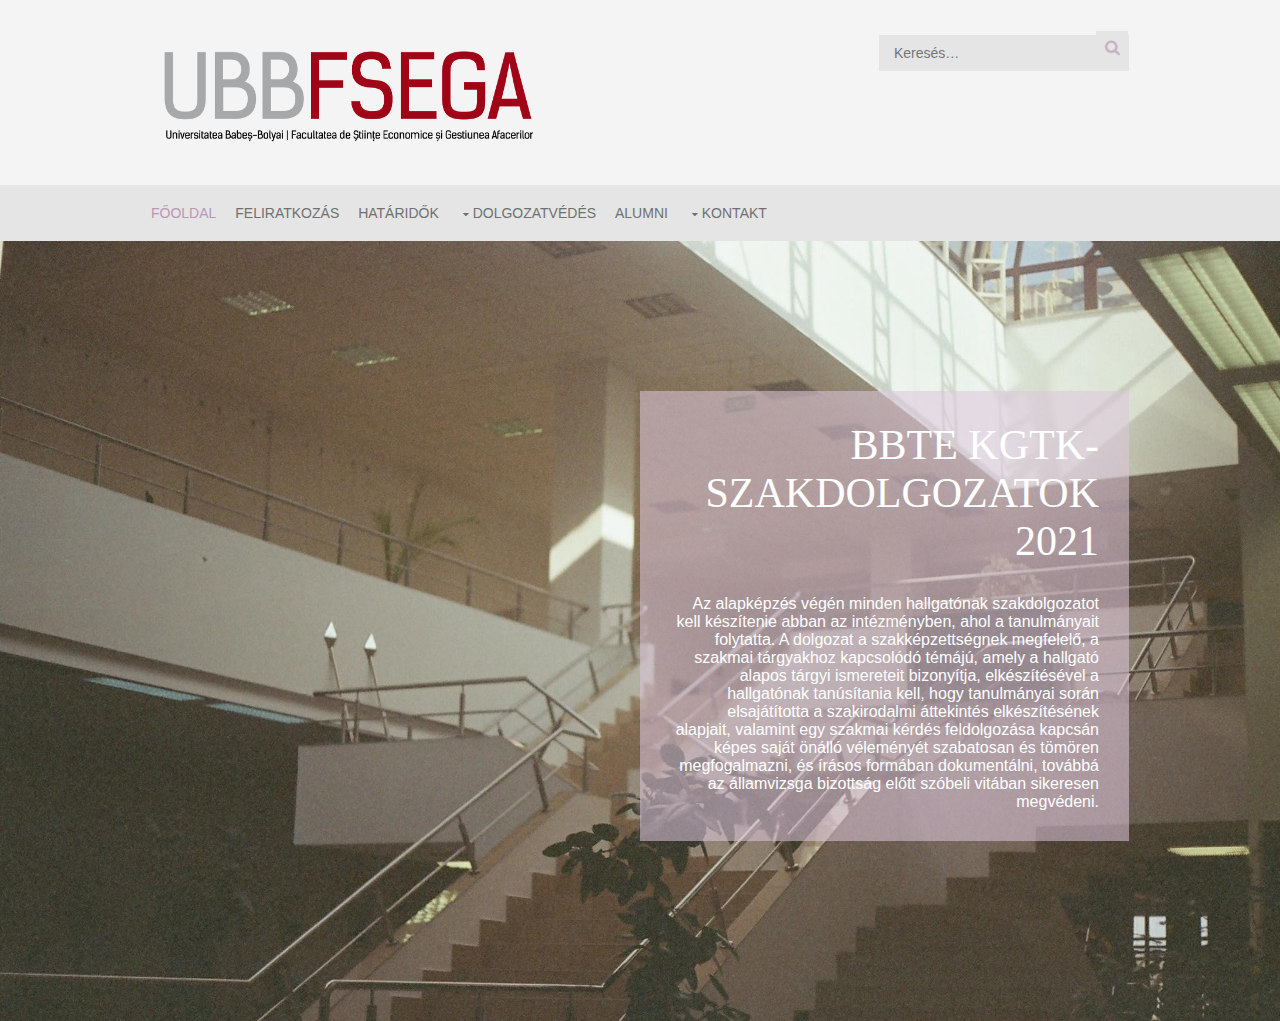
<file: index.html>
<!DOCTYPE html>
<html>
<head>
<title>Közgazdaság- és Gazdálkodástudományi Magyar Intézet</title>
<meta charset="utf-8">
<meta name="viewport" content="width=device-width, initial-scale=1.0, maximum-scale=1.0, user-scalable=no">
<link href="layout/styles/layout.css" rel="stylesheet" type="text/css" media="all">
        <link rel="shortcut icon" href="images/favicon.png" />

</head>
<body id="top">
<!-- ################################################################################################ -->
<!-- ################################################################################################ -->
<!-- ################################################################################################ -->
<div class="wrapper row1">
  <header id="header" class="hoc clear"> 
    <!-- ################################################################################################ -->
    <div id="logo" class="fl_left">
      <a href="index.html"><img src="images/fsega_logo.png"></a>
    </div>
    <div id="search" class="fl_right">
      <form class="clear" method="post" action="#">
        <fieldset>
          <legend>Search:</legend>
          <input type="search" value="" placeholder="Keresés&hellip;">
          <button class="fa fa-search" type="submit" title="Search"><em>Search</em></button>
        </fieldset>
      </form>
    </div>
    <!-- ################################################################################################ -->
  </header>
</div>
<!-- ################################################################################################ -->
<!-- ################################################################################################ -->
<!-- ################################################################################################ -->
<div class="wrapper row2">
  <nav id="mainav" class="hoc clear"> 
    <!-- ################################################################################################ -->
    <ul class="clear">
      <li class="active"><a href="index.html">Főoldal</a></li>
      <li><a href="pages/inscriere.html">Feliratkozás</a></li>
      <li><a href="pages/deadlines.html">Határidők</a></li>
      <li><a class="drop" href="#">Dolgozatvédés</a>
        <ul>
          <li><a href="https://econ.ubbcluj.ro/documente2018/sustinere-lucrari-licenta-februarie/Informatica%20economica%20(Maghiara).pdf">Gazdasági informatika</a></li>
          <li><a href="https://econ.ubbcluj.ro/documente2018/sustinere-lucrari-licenta-februarie/Marketing%20(Maghiara).pdf">Marketing</a></li>
          <li><a href="https://econ.ubbcluj.ro/documente2018/sustinere-lucrari-licenta-februarie/Management%20(Maghiara).pdf">Menedzsment</a></li>
          <li><a href="https://econ.ubbcluj.ro/documente2018/sustinere-lucrari-licenta-februarie/Finante%20si%20banci%20(Maghiara).pdf">Pénzügy és bank</a></li>
        </ul>
      </li>
      <li><a href="pages/alumni.html">Alumni</a></li>
      <li><a class="drop" href="#">Kontakt</a>
        <ul>
          <li><a href="pages/gyakorikerdesek.html">Gyakori kérdések</a></li>
          <li><a href="pages/elerhetosegek.html">Elérhetőségek</a></li>
        </ul>
      </li>
    </ul>
    <!-- ################################################################################################ -->
  </nav>
</div>
<!-- ################################################################################################ -->
<!-- ################################################################################################ -->
<!-- ################################################################################################ -->
<div class="wrapper bgded" style="background-image:url('images/fsega_interior.jpg');">
  <div id="pageintro" class="hoc clear"> 
    <!-- ################################################################################################ -->
    <article>
      <div class="overlay inspace-30 btmspace-30">
        <h2 class="heading"> BBTE KGTK-Szakdolgozatok 2021
</h2>
        <p>Az alapképzés végén minden hallgatónak szakdolgozatot kell készítenie abban az intézményben, ahol a
tanulmányait folytatta.
A dolgozat a szakképzettségnek megfelelő, a szakmai tárgyakhoz kapcsolódó témájú,
amely a hallgató alapos tárgyi ismereteit bizonyítja, elkészítésével a hallgatónak tanúsítania kell,
hogy tanulmányai során elsajátította a szakirodalmi áttekintés elkészítésének alapjait, valamint
egy szakmai kérdés feldolgozása kapcsán képes saját önálló véleményét szabatosan és tömören
megfogalmazni, és írásos formában dokumentálni, továbbá az államvizsga bizottság előtt szóbeli
vitában sikeresen megvédeni.</p>
      </div>
    </article>
    <!-- ################################################################################################ -->
  </div>
</div>

<script src="layout/scripts/jquery.min.js"></script>
<script src="layout/scripts/jquery.mobilemenu.js"></script>
<script src="layout/scripts/jquery.placeholder.min.js"></script>
</body>
</html>
</file>
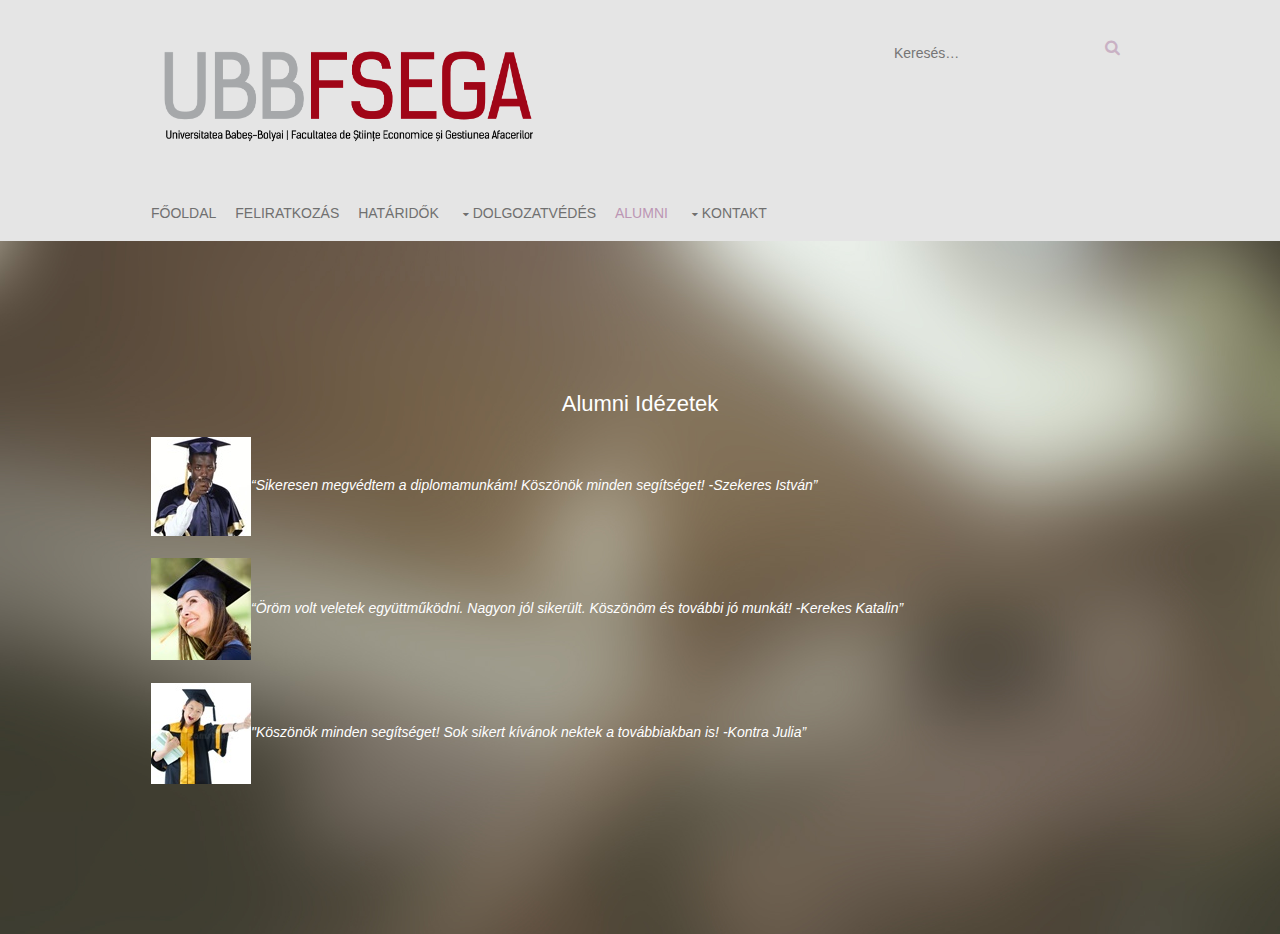
<file: pages/alumni.html>
<!DOCTYPE html>
<html>
<head>
<title>Közgazdaság- és Gazdálkodástudományi Magyar Intézet</title>

<meta charset="utf-8">
<meta name="viewport" content="width=device-width, initial-scale=1.0, maximum-scale=1.0, user-scalable=no">
<link href="../layout/styles/layout.css" rel="stylesheet" type="text/css" media="all">
<link rel="shortcut icon" href="../images/favicon.png" />

</head>
<body id="top">
<!-- ################################################################################################ -->
<!-- ################################################################################################ -->
<!-- ################################################################################################ -->
<div class="wrapper row2">
  <header id="header" class="hoc clear"> 
    <!-- ################################################################################################ -->
    <div id="logo" class="fl_left">
      <a href="../index.html"><img src="../images/fsega_logo.png"></a>
    </div>
    <div id="search" class="fl_right">
      <form class="clear" method="post" action="#">
        <fieldset>
          <legend>Search:</legend>
          <input type="search" value="" placeholder="Keresés&hellip;">
          <button class="fa fa-search" type="submit" title="Search"><em>Search</em></button>
        </fieldset>
      </form>
    </div>
    <!-- ################################################################################################ -->
  </header>
</div>
<!-- ################################################################################################ -->
<!-- ################################################################################################ -->
<!-- ################################################################################################ -->
<div class="wrapper row2">
  <nav id="mainav" class="hoc clear"> 
    <!-- ################################################################################################ -->
    <ul class="clear">
      <li><a href="../index.html">Főoldal</a></li>
      <li><a href="../pages/inscriere.html">Feliratkozás</a></li>
      <li><a href="../pages/deadlines.html">Határidők</a></li>
      <li><a class="drop" href="#">Dolgozatvédés</a>
        <ul>
          <li><a href="#">Gazdasági informatika</a></li>
          <li><a href="#">Marketing</a></li>
          <li><a href="#">Menedzsment</a></li>
          <li><a href="#">Pénzügy és bank</a></li>
        </ul>
      </li>
      <li class="active"><a href="../pages/alumni.html">Alumni</a></li>
      <li><a class="drop" href="#">Kontakt</a>
        <ul>
          <li><a href="#">Gyakori kérdések</a></li>
          <li><a href="#">Elérhetőségek</a></li>
        </ul>
      </li>
    </ul>
    <!-- ################################################################################################ -->
  </nav>
</div>
<!-- ################################################################################################ -->
<!-- ################################################################################################ -->
<!-- ################################################################################################ -->
<div class="wrapper bgded" style="background-image:url('../images/fsega_interior_blur.jpg');">
  <div id="pageintro" class="hoc clear"> 
    <!-- ################################################################################################ -->
    
       <h3>Alumni idézetek
</h3>
        <p><img src="../images/11.jpg" alt="Mountain View" width="400" height="77"><i>“Sikeresen megvédtem a diplomamunkám! Köszönök minden segítséget! -Szekeres István”<i></p>
          <br>
        <p><img src="../images/22.jpg" alt="Mountain View" width="400" height="377"><i>“Öröm volt veletek együttműködni. Nagyon jól sikerült. Köszönöm és további jó munkát! -Kerekes Katalin”</i></p>
        <br>
        <p><img src="../images/33.jpg" alt="Mountain View" width="400" height="377"><i>"Köszönök minden segítséget! Sok sikert kívánok nektek a továbbiakban is! -Kontra Julia”<i></p>
      </div>
    
    <!-- ################################################################################################ -->
  </div>
</div>

<!-- JAVASCRIPTS -->
<script src="../layout/scripts/jquery.min.js"></script>
<script src="../layout/scripts/jquery.mobilemenu.js"></script>
<!-- IE9 Placeholder Support -->
<script src="../layout/scripts/jquery.placeholder.min.js"></script>
<!-- / IE9 Placeholder Support -->
</body>
</html>
</file>
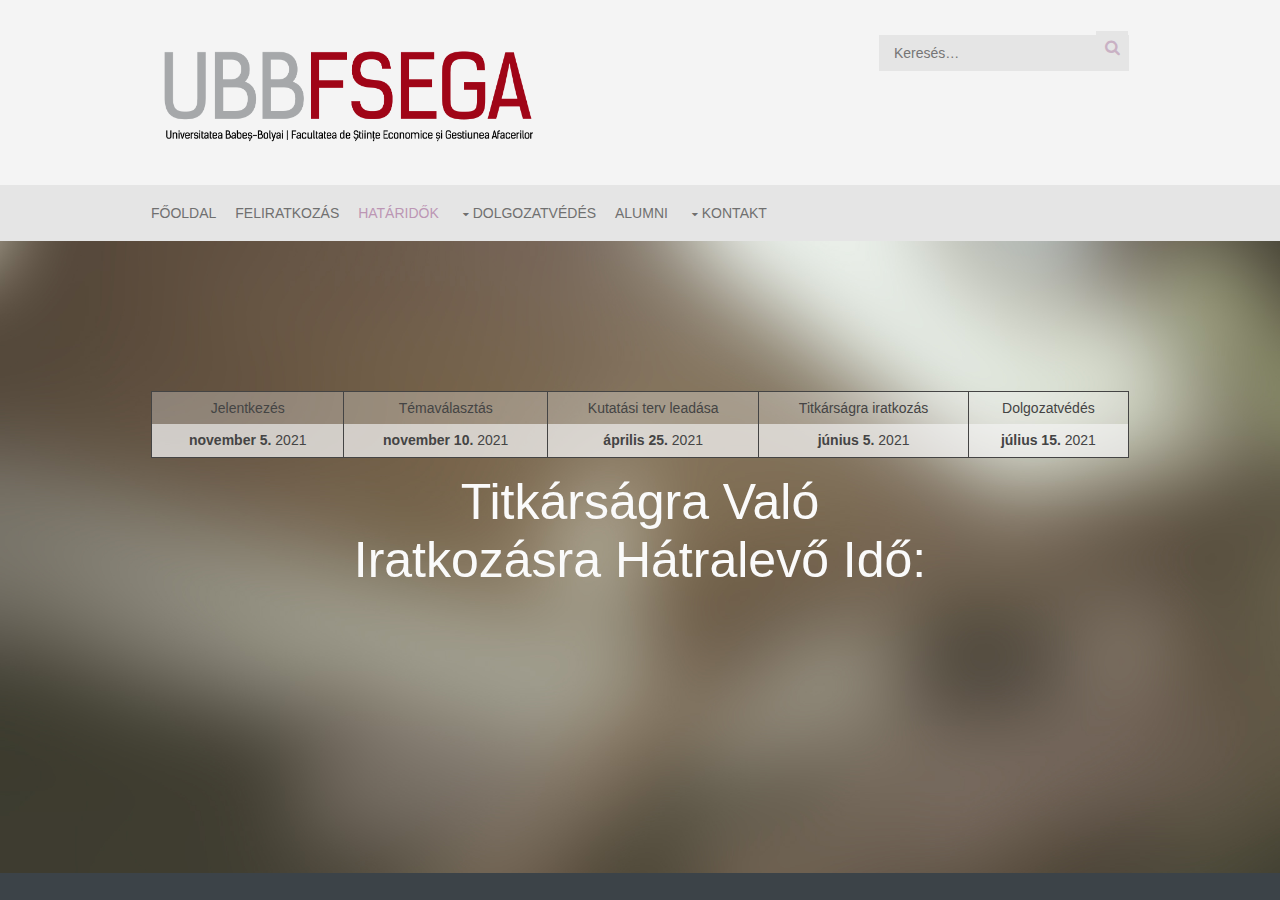
<file: pages/deadlines.html>
<!DOCTYPE html>
<html>
<head>
<title>Közgazdaság- és Gazdálkodástudományi Magyar Intézet</title>

<meta charset="utf-8">
<meta name="viewport" content="width=device-width, initial-scale=1.0, maximum-scale=1.0, user-scalable=no">
<link href="../layout/styles/layout.css" rel="stylesheet" type="text/css" media="all">
<link rel="shortcut icon" href="../images/favicon.png" />
</head>
<body id="top">
<!-- ################################################################################################ -->
<!-- ################################################################################################ -->
<!-- ################################################################################################ -->
<div class="wrapper row1">
  <header id="header" class="hoc clear"> 
    <!-- ################################################################################################ -->
    <div id="logo" class="fl_left">
      <a href="../index.html"><img src="../images/fsega_logo.png"></a>
    </div>
    <div id="search" class="fl_right">
      <form class="clear" method="post" action="#">
        <fieldset>
          <legend>Search:</legend>
          <input type="search" value="" placeholder="Keresés&hellip;">
          <button class="fa fa-search" type="submit" title="Search"><em>Search</em></button>
        </fieldset>
      </form>
    </div>
    <!-- ################################################################################################ -->
  </header>
</div>
<!-- ################################################################################################ -->
<!-- ################################################################################################ -->
<!-- ################################################################################################ -->
<div class="wrapper row2">
  <nav id="mainav" class="hoc clear"> 
    <!-- ################################################################################################ -->
    <ul class="clear">
      <li><a href="../index.html">Főoldal</a></li>
      <li><a href="../pages/inscriere.html">Feliratkozás</a></li>
      <li class="active"><a href="../pages/deadlines.html">Határidők</a></li>
      <li><a class="drop" href="#">Dolgozatvédés</a>
        <ul>
          <li><a href="#">Gazdasági informatika</a></li>
          <li><a href="#">Marketing</a></li>
          <li><a href="#">Menedzsment</a></li>
          <li><a href="#">Pénzügy és bank</a></li>
        </ul>
      </li>
      <li><a href="../pages/alumni.html">Alumni</a></li>
      <li><a class="drop" href="#">Kontakt</a>
        <ul>
          <li><a href="#">Gyakori kérdések</a></li>
          <li><a href="#">Elérhetőségek</a></li>
        </ul>
      </li>
    </ul>
    <!-- ################################################################################################ -->
  </nav>
</div>
<!-- ################################################################################################ -->
<!-- ################################################################################################ -->
<!-- ################################################################################################ -->
<div class="wrapper bgded" style="background-image:url('../images/fsega_interior_blur.jpg');">
  <div id="pageintro" class="hoc clear"> 
    <!-- ################################################################################################ -->
    <div class="contactdiv">  

      <table id="tabel">
            <tr>
                <td> Jelentkezés </td>
                <td> Témaválasztás </td>
                <td> Kutatási terv  leadása </td>
                <td> Titkárságra iratkozás</td>
                <td> Dolgozatvédés</td>
            </tr>
            <tr>
                <td> <b>november 5.</b> 2021 </td>
                <td> <b>november 10.</b> 2021 </td>
                <td> <b>április 25.</b> 2021</td>
                <td> <b>június 5.</b> 2021</td>
                <td> <b> július 15.</b> 2021</td>
            </tr>
        </table>
      <h1 id="title">Titkárságra való iratkozásra hátralevő idő:<h1>
      <h1 id="countdown"></h1>
</div>
  </div>
</div>


<script src="../layout/scripts/jquery.min.js"></script>
<script src="../layout/scripts/jquery.mobilemenu.js"></script>
<script src="../layout/scripts/countdown.js"></script>
<script src="../layout/scripts/jquery.placeholder.min.js"></script>
</body>
</html>
</file>
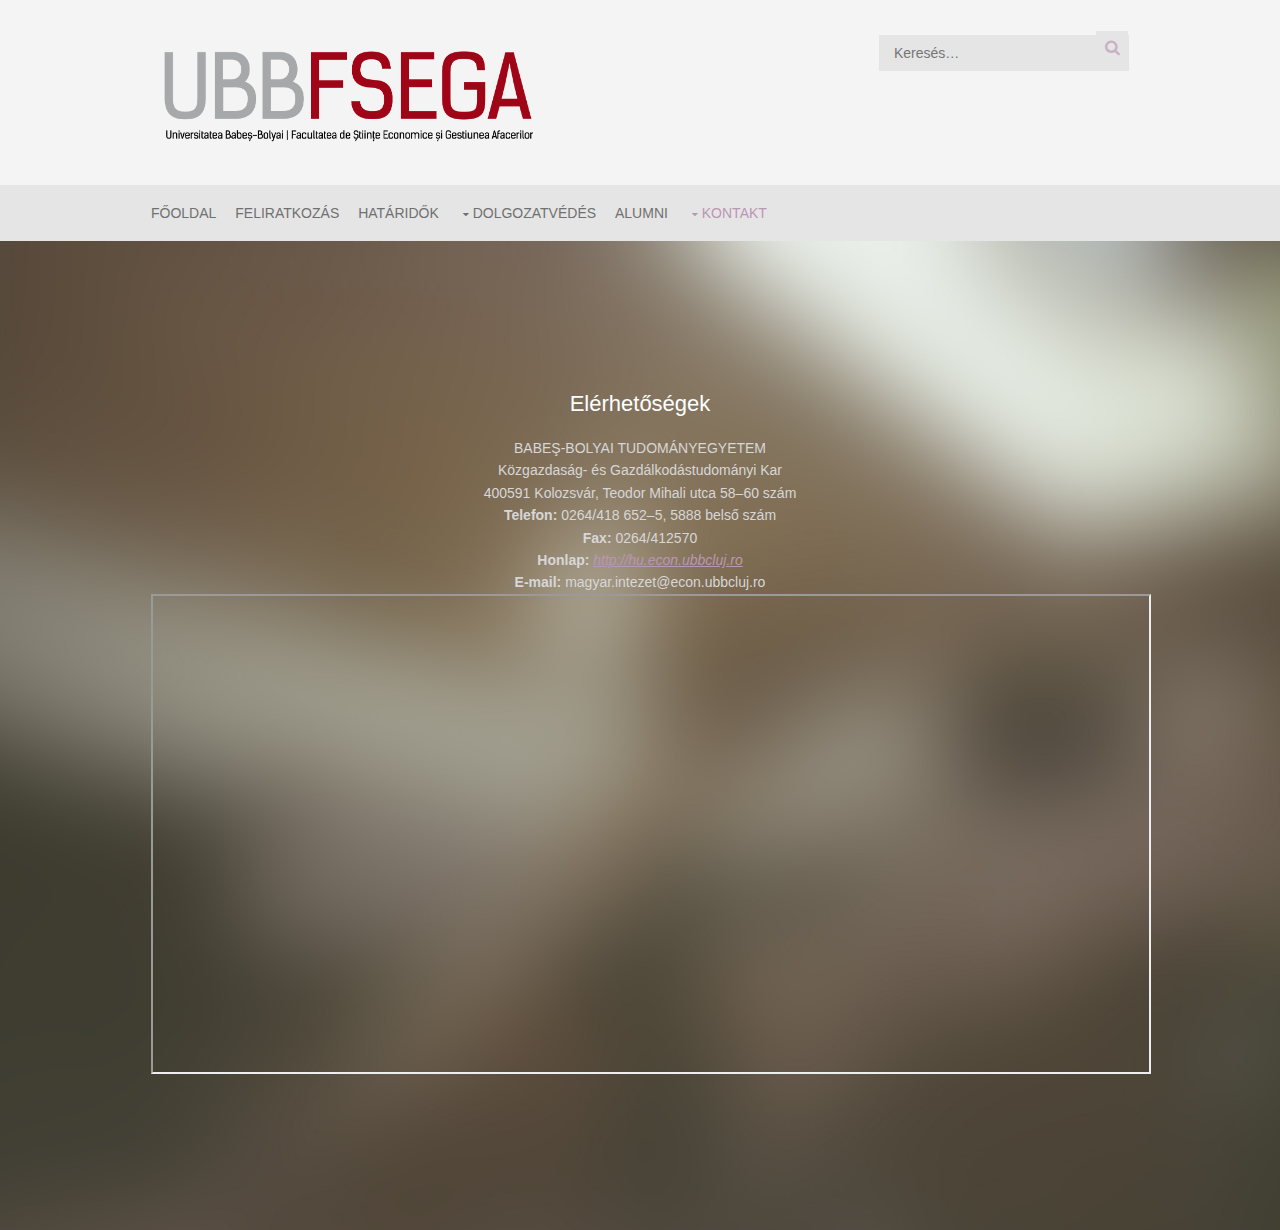
<file: pages/elerhetosegek.html>
<!DOCTYPE html>
<html>
<head>
<title>Közgazdaság- és Gazdálkodástudományi Magyar Intézet</title>

<meta charset="utf-8">
<meta name="viewport" content="width=device-width, initial-scale=1.0, maximum-scale=1.0, user-scalable=no">
<link href="../layout/styles/layout.css" rel="stylesheet" type="text/css" media="all">
<link rel="shortcut icon" href="../images/favicon.png" />

</head>
<body id="top">
<!-- ################################################################################################ -->
<!-- ################################################################################################ -->
<!-- ################################################################################################ -->
<div class="wrapper row1">
  <header id="header" class="hoc clear"> 
    <!-- ################################################################################################ -->
    <div id="logo" class="fl_left">
      <a href="../index.html"><img src="../images/fsega_logo.png"></a>
    </div>
    <div id="search" class="fl_right">
      <form class="clear" method="post" action="#">
        <fieldset>
          <legend>Search:</legend>
          <input type="search" value="" placeholder="Keresés&hellip;">
          <button class="fa fa-search" type="submit" title="Search"><em>Search</em></button>
        </fieldset>
      </form>
    </div>
    <!-- ################################################################################################ -->
  </header>
</div>
<!-- ################################################################################################ -->
<!-- ################################################################################################ -->
<!-- ################################################################################################ -->
<div class="wrapper row2">
  <nav id="mainav" class="hoc clear"> 
    <!-- ################################################################################################ -->
    <ul class="clear">
      <li><a href="../index.html">Főoldal</a></li>
      <li><a href="../pages/inscriere.html">Feliratkozás</a></li>
      <li><a href="../pages/deadlines.html">Határidők</a></li>
      <li><a class="drop" href="#">Dolgozatvédés</a>
        <ul>
          <li><a href="#">Gazdasági informatika</a></li>
          <li><a href="#">Marketing</a></li>
          <li><a href="#">Menedzsment</a></li>
          <li><a href="#">Pénzügy és bank</a></li>
        </ul>
      </li>
      <li><a href="../pages/alumni.html">Alumni</a></li>
      <li class="active"><a class="drop" href="#">Kontakt</a>
        <ul>
          <li><a href="#">Gyakori kérdések</a></li>
          <li><a href="#">Elérhetőségek</a></li>
        </ul>
      </li>
    </ul>
    <!-- ################################################################################################ -->
  </nav>
</div>
<!-- ################################################################################################ -->
<!-- ################################################################################################ -->
<!-- ################################################################################################ -->
<div class="wrapper bgded" style="background-image:url('../images/fsega_interior_blur.jpg');">
  <div id="pageintro" class="hoc clear"> 
    <!-- ################################################################################################ -->
    
       <h3>Elérhetőségek
</h3>
        <p><center>BABEŞ-BOLYAI TUDOMÁNYEGYETEM
<br>
Közgazdaság- és Gazdálkodástudományi Kar
<br>
400591 Kolozsvár, Teodor Mihali utca 58–60 szám
<br>
<b>Telefon:</b> 0264/418 652–5, 5888 belső szám
<br>
<b>Fax:</b> 0264/412570
<br>
<b>Honlap:</b> <a href="http://hu.econ.ubbcluj.ro/"><i><u>http://hu.econ.ubbcluj.ro</i></u></a>
<br>
<b>E-mail:</b> magyar.intezet@econ.ubbcluj.ro
<br></center>
<iframe src="https://www.google.com/maps/d/embed?mid=122_Ji4bflnM_cXqiXRqsmGtOD5k" width="1000" height="480"></iframe>
</p>
      </div>
    
    <!-- ################################################################################################ -->
  </div>
</div>

<!-- JAVASCRIPTS -->
<script src="../layout/scripts/jquery.min.js"></script>
<script src="../layout/scripts/jquery.mobilemenu.js"></script>
<!-- IE9 Placeholder Support -->
<script src="../layout/scripts/jquery.placeholder.min.js"></script>
<!-- / IE9 Placeholder Support -->
</body>
</html>
</file>
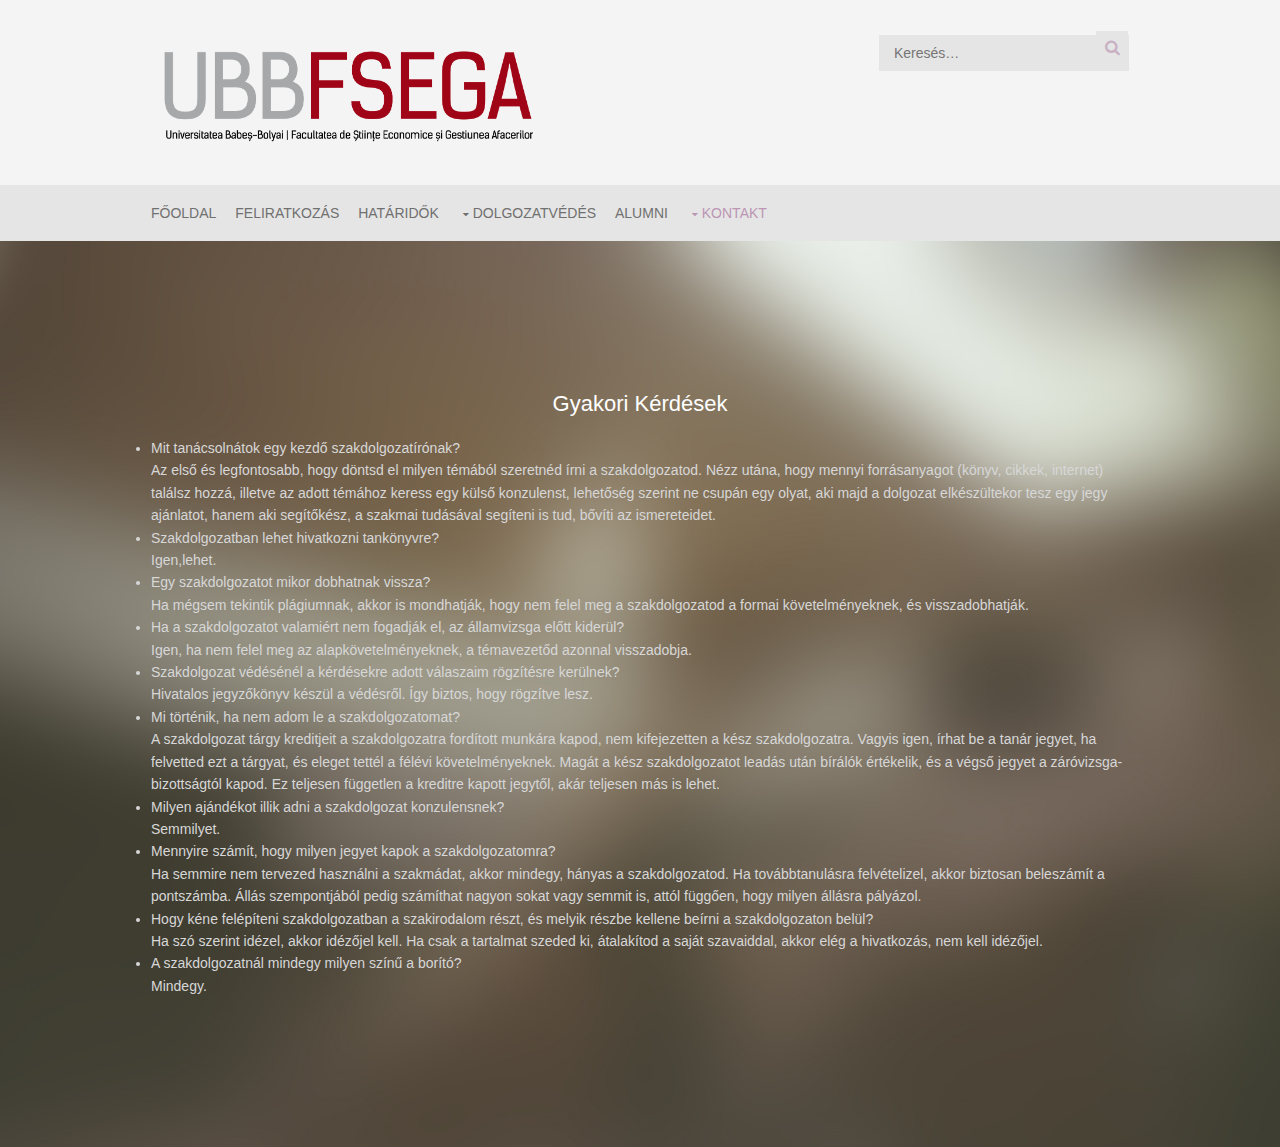
<file: pages/gyakorikerdesek.html>
<!DOCTYPE html>
<html>
<head>
<title>Közgazdaság- és Gazdálkodástudományi Magyar Intézet</title>

<meta charset="utf-8">
<meta name="viewport" content="width=device-width, initial-scale=1.0, maximum-scale=1.0, user-scalable=no">
<link href="../layout/styles/layout.css" rel="stylesheet" type="text/css" media="all">
<link rel="shortcut icon" href="../images/favicon.png" />

</head>
<body id="top">
<!-- ################################################################################################ -->
<!-- ################################################################################################ -->
<!-- ################################################################################################ -->
<div class="wrapper row1">
  <header id="header" class="hoc clear"> 
    <!-- ################################################################################################ -->
    <div id="logo" class="fl_left">
      <a href="../index.html"><img src="../images/fsega_logo.png"></a>
    </div>
    <div id="search" class="fl_right">
      <form class="clear" method="post" action="#">
        <fieldset>
          <legend>Search:</legend>
          <input type="search" value="" placeholder="Keresés&hellip;">
          <button class="fa fa-search" type="submit" title="Search"><em>Search</em></button>
        </fieldset>
      </form>
    </div>
    <!-- ################################################################################################ -->
  </header>
</div>
<!-- ################################################################################################ -->
<!-- ################################################################################################ -->
<!-- ################################################################################################ -->
<div class="wrapper row2">
  <nav id="mainav" class="hoc clear"> 
    <!-- ################################################################################################ -->
    <ul class="clear">
      <li><a href="../index.html">Főoldal</a></li>
      <li><a href="../pages/inscriere.html">Feliratkozás</a></li>
      <li><a href="../pages/deadlines.html">Határidők</a></li>
      <li><a class="drop" href="#">Dolgozatvédés</a>
        <ul>
          <li><a href="#">Gazdasági informatika</a></li>
          <li><a href="#">Marketing</a></li>
          <li><a href="#">Menedzsment</a></li>
          <li><a href="#">Pénzügy és bank</a></li>
        </ul>
      </li>
      <li><a href="../pages/alumni.html">Alumni</a></li>
      <li class="active"><a class="drop" href="#">Kontakt</a>
        <ul>
          <li><a href="#">Gyakori kérdések</a></li>
          <li><a href="#">Elérhetőségek</a></li>
        </ul>
      </li>
    </ul>
    <!-- ################################################################################################ -->
  </nav>
</div>
<!-- ################################################################################################ -->
<!-- ################################################################################################ -->
<!-- ################################################################################################ -->
<div class="wrapper bgded" style="background-image:url('../images/fsega_interior_blur.jpg');">
  <div id="pageintro" class="hoc clear"> 
    <!-- ################################################################################################ -->
    
       <h3>Gyakori kérdések
</h3>
        <p> <li>Mit tanácsolnátok egy kezdő szakdolgozatírónak?</li>
Az első és legfontosabb, hogy döntsd el milyen témából szeretnéd írni a szakdolgozatod. Nézz utána, hogy mennyi forrásanyagot (könyv, cikkek, internet) találsz hozzá, illetve az adott témához keress egy külső konzulenst, lehetőség szerint ne csupán egy olyat, aki majd a dolgozat elkészültekor tesz egy jegy ajánlatot, hanem aki segítőkész, a szakmai tudásával segíteni is tud, bővíti az ismereteidet.

          <li>Szakdolgozatban lehet hivatkozni tankönyvre?</li>
          Igen,lehet.
           <li>Egy szakdolgozatot mikor dobhatnak vissza?</li>
Ha mégsem tekintik plágiumnak, akkor is mondhatják, hogy nem felel meg a szakdolgozatod a formai követelményeknek, és visszadobhatják. 
<li>Ha a szakdolgozatot valamiért nem fogadják el, az államvizsga előtt kiderül?</li>
Igen, ha nem felel meg az alapkövetelményeknek, a témavezetőd azonnal visszadobja.
 <li>Szakdolgozat védésénél a kérdésekre adott válaszaim rögzítésre kerülnek?</li>
Hivatalos jegyzőkönyv készül a védésről. Így biztos, hogy rögzítve lesz. 
<li>Mi történik, ha nem adom le a szakdolgozatomat?</li>
A szakdolgozat tárgy kreditjeit a szakdolgozatra fordított munkára kapod, nem kifejezetten a kész szakdolgozatra. Vagyis igen, írhat be a tanár jegyet, ha felvetted ezt a tárgyat, és eleget tettél a félévi követelményeknek. Magát a kész szakdolgozatot leadás után bírálók értékelik, és a végső jegyet a záróvizsga-bizottságtól kapod. Ez teljesen független a kreditre kapott jegytől, akár teljesen más is lehet.
<li>Milyen ajándékot illik adni a szakdolgozat konzulensnek?</li>
Semmilyet.
<li>Mennyire számít, hogy milyen jegyet kapok a szakdolgozatomra?</li>
Ha semmire nem tervezed használni a szakmádat, akkor mindegy, hányas a szakdolgozatod. Ha továbbtanulásra felvételizel, akkor biztosan beleszámít a pontszámba. Állás szempontjából pedig számíthat nagyon sokat vagy semmit is, attól függően, hogy milyen állásra pályázol.
<li>Hogy kéne felépíteni szakdolgozatban a szakirodalom részt, és melyik részbe kellene beírni a szakdolgozaton belül?</li>
Ha szó szerint idézel, akkor idézőjel kell. Ha csak a tartalmat szeded ki, átalakítod a saját szavaiddal, akkor elég a hivatkozás, nem kell idézőjel.
<li>A szakdolgozatnál mindegy milyen színű a borító?</li>
Mindegy.



</p>
      </div>
    
    <!-- ################################################################################################ -->
  </div>
</div>

<!-- JAVASCRIPTS -->
<script src="../layout/scripts/jquery.min.js"></script>
<script src="../layout/scripts/jquery.mobilemenu.js"></script>
<!-- IE9 Placeholder Support -->
<script src="../layout/scripts/jquery.placeholder.min.js"></script>
<!-- / IE9 Placeholder Support -->
</body>
</html>
</file>
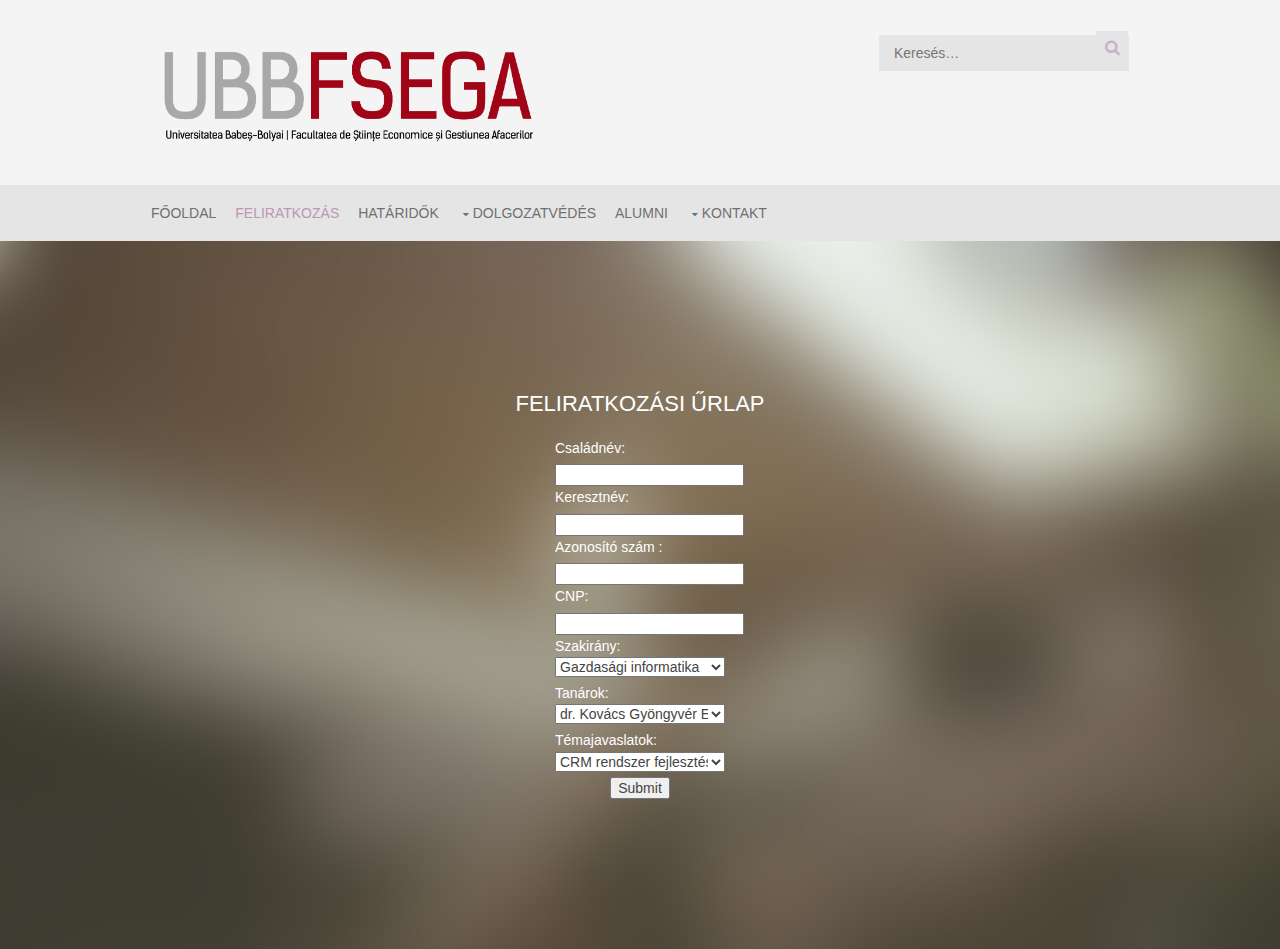
<file: pages/inscriere.html>
<!DOCTYPE html>
<html>
<head>
<title>Közgazdaság- és Gazdálkodástudományi Magyar Intézet</title>
<meta charset="utf-8">
<meta name="viewport" content="width=device-width, initial-scale=1.0, maximum-scale=1.0, user-scalable=no">
<link href="../layout/styles/layout.css" rel="stylesheet" type="text/css" media="all">
<link rel="shortcut icon" href="../images/favicon.png" />

<script>
function validateForm() {
    var x = document.forms["myForm"]["fname"].value;
    if (x == "") {
        alert("Name must be filled out");
        return false;
    }
}
</script>

</head>
<body id="top">
<!-- ################################################################################################ -->
<!-- ################################################################################################ -->
<!-- ################################################################################################ -->
<div class="wrapper row1">
  <header id="header" class="hoc clear"> 
    <!-- ################################################################################################ -->
    <div id="logo" class="fl_left">
      <a href="../index.html"><img src="../images/fsega_logo.png"></a>
    </div>
    <div id="search" class="fl_right">
      <form class="clear" method="post" action="#">
        <fieldset>
          <legend>Search:</legend>
          <input type="search" value="" placeholder="Keresés&hellip;">
          <button class="fa fa-search" type="submit" title="Search"><em>Search</em></button>
        </fieldset>
      </form>
    </div>
    <!-- ################################################################################################ -->
  </header>
</div>
<!-- ################################################################################################ -->
<!-- ################################################################################################ -->
<!-- ################################################################################################ -->
<div class="wrapper row2">
  <nav id="mainav" class="hoc clear"> 
    <!-- ################################################################################################ -->
    <ul class="clear">
      <li><a href="../index.html">Főoldal</a></li>
      <li class="active"><a href="../pages/inscriere.html">Feliratkozás</a></li>
      <li><a href="../pages/deadlines.html">Határidők</a></li>
      <li><a class="drop" href="#">Dolgozatvédés</a>
        <ul>
          <li><a href="#">Gazdasági informatika</a></li>
          <li><a href="#">Marketing</a></li>
          <li><a href="#">Menedzsment</a></li>
          <li><a href="#">Pénzügy és bank</a></li>
        </ul>
      </li>
      <li><a href="../pages/alumni.html">Alumni</a></li>
      <li><a class="drop" href="#">Kontakt</a>
        <ul>
          <li><a href="#">Gyakori kérdések</a></li>
          <li><a href="#">Elérhetőségek</a></li>
        </ul>
      </li>
    </ul>
    <!-- ################################################################################################ -->
  </nav>
</div>
<!-- ################################################################################################ -->
<!-- ################################################################################################ -->
<!-- ################################################################################################ -->
<div class="wrapper bgded" style="background-image:url('../images/fsega_interior_blur.jpg');">
  <div id="pageintro" class="hoc clear"> 
    <!-- ################################################################################################ -->
    <div class="contactdiv">  

      <h3>FELIRATKOZÁSI ŰRLAP
</h3>
      
      <form id="contact" name="contactForm" action="" method="post" >
        <p>Családnév:</p>
        <input type="text" id="csaladnev">
        <p>Keresztnév:</p>
        <input type="text" id="keresztnev">
        <p>Azonosító szám :</p> 
        <input type="number" id="azonositoszam">
        <p>CNP:</p> 
        <input type="number" id="cnp">
        <p>Szakirány:</p>
        <select>
          <option value="gi">Gazdasági informatika</option>
          <option value="mk">Marketing</option>
          <option value="mg">Menedzsment</option>
          <option value="pb">Pénzügy és bank</option>
        </select>
        <p>Tanárok:</p>
        <select>
          <option value="kgye">dr. Kovács Gyöngyvér Emese</option>
          <option value="amc">dr. Avornicului Mihai Constantin</option>
          <option value="fkpsz">dr. Fekete-Pali-Pista Szilveszter</option>
          <option value="hr">dr. Horváth Réka</option>
          <option value="mi">dr. Molnár Iudita</option>
          <option value="szs">dr. Săplăcan Zsuzsa</option>
          <option value="szl">dr. Szász Levente
</option>

        </select>
        <p>Témajavaslatok:</p>
        <select>
          <option value="crm">CRM rendszer fejlesztése</option>
          <option value="cms">Web alapú tartalomkezelő (CMS) rendszerek</option>
          <option value="ona">Online ajánlórendszerek</option>
          <option value="xbrl">XBRL Data Validation</option>
          <option value="tzds">Internetes lehetőségek a tőzsdei elemzésben</option>
          <option value="trnd">Trendek a romániai elektronikus kereskedelemben</option>
          <option value="onm">Online marketing egy szállodalánc esetében</option>
          <option value="kkv">A KKV-k online hitelezése</option>
          <option value="lzng">A lízingügyletek számviteli elszámolása</option>
          <option value="alg">Tanuló algoritmusok és a játékok</option>
          <option value="eua">Az EU regionális/kohéziós politikája</option>
          <option value="eub">Az EU helye a világgazdaságban</option>
          <option value="hai">A hálózatos iparágak szabályozása</option>
          <option value="onms">Online marketing stratégia</option>
          <option value="inn">Innováció az eladásban</option>
          <option value="other">A hallgató által javasolt téma</option>
        </select>

        <input id="submitbutton" type="button" onclick="return validateForm()" value="Submit">
      </form>
      <h3 id="welcome">Minden rendben, Csaladnev Keresztnev</h3>
</div>
  </div>
</div>

<!-- JAVASCRIPTS -->
<script src="../layout/scripts/jquery.min.js"></script>
<script src="../layout/scripts/jquery.mobilemenu.js"></script>
<script src="../layout/scripts/validateform.js"></script>
<!-- IE9 Placeholder Support -->
<script src="../layout/scripts/jquery.placeholder.min.js"></script>
<!-- / IE9 Placeholder Support -->
</body>
</html>
</file>
<file: layout/styles/layout.css>
@charset "utf-8";
/*
Template Name: Pleeness
Author: <a href="http://www.os-templates.com/">OS Templates</a>
Author URI: http://www.os-templates.com/
Licence: Free to use under our free template licence terms
Licence URI: http://www.os-templates.com/template-terms
File: Layout CSS
*/

@import url("fontawesome-4.5.0.min.css");
@import url("framework.css");

/* Rows
--------------------------------------------------------------------------------------------------------------- */
.row0, .row0 a{}
.row1, .row1 a{}
.row2, .row2 a{}
.row3, .row3 a{}
.row4, .row4 a{}
.row5, .row5 a{}
.row6, .row6 a{}


/* Header
--------------------------------------------------------------------------------------------------------------- */
#header{padding:30px 0;}

#header #logo{margin-top:3px; font-variant:small-caps;margin:0; padding:0; width:40%;}

#header form{display:block; position:relative; width:100%;}
#header input, #header button{display:block; height:36px; border:none;}
#header input{width:100%; min-width:250px; padding:5px 40px 5px 15px;}
#header button{position:absolute; top:1px; right:1px; width:32px; height:34px; font-size:16px; cursor:pointer;}
#header button em{display:none;}


/* Page Intro
--------------------------------------------------------------------------------------------------------------- */
#pageintro{padding:150px 0;}

#pageintro article{display:block; float:right; max-width:50%; text-align:right;}
#pageintro article div *{margin:0; line-height:normal;}
#pageintro article .heading{margin-bottom:30px; font-size:42px; text-transform:uppercase;}
#pageintro article p{font-size:16px;}


/* Content Area
--------------------------------------------------------------------------------------------------------------- */
.container{padding:80px 0;}

/* Content */
.container .content{}

.element{display:block; width:100%; max-width:320px; padding:20px;}
.element figure{display:block; position:relative; margin-bottom:20px; text-align:center;}
.element figure::before{position:absolute; top:10px; right:10px; bottom:10px; left:10px; border:4px solid; content:""; opacity:1;}
.element figure figcaption{position:absolute; top:50%; left:50%; width:50px; height:50px; line-height:46px; margin:-25px 0 0 -25px; border:2px solid; font-size:18px; opacity:0; overflow:hidden;}
.element:hover figure::before{opacity:0;}
.element:hover figure figcaption{opacity:1;}
.element figure figcaption a{display:block;}
.element .excerpt{}
.element .excerpt *{margin:0;}
.element .excerpt .heading{}
.element .excerpt time{display:block; font-size:.8rem; margin-bottom:5px;}
.element .excerpt footer{margin-top:10px;}
p {-webkit-margin-after: 0; -webkit-margin-before: 0;}

/* Footer
--------------------------------------------------------------------------------------------------------------- */
#footer{padding:0 0 80px 0;}

#footer #cta{margin-bottom:80px; padding:30px; border-radius:0 0 5px 5px;}
#footer #cta div{position:relative; min-height:40px; padding-left:60px;}
#footer #cta div:last-child{margin-bottom:0;}/* Used in small devices when elements stack */
#footer #cta p{margin:0; padding:0;}
#footer #cta div p:first-of-type{font-weight:700; text-transform:uppercase;}
#footer #cta i{display:block; position:absolute; top:0; left:0; width:40px; height:40px; line-height:40px; margin-bottom:10px; text-align:center; font-size:18px;}

#footer .title{margin:0 0 50px 0; padding:0; font-size:1.2rem; text-transform:uppercase;}

#footer .linklist li{display:block; margin-bottom:15px; padding:0 0 15px 0; border-bottom:1px solid;}
#footer .linklist li:last-child{margin:0; padding:0; border:none;}
#footer .linklist li::before, #footer .linklist li::after{display:table; content:"";}
#footer .linklist li, #footer .linklist li::after{clear:both;}

/* Transition Fade
--------------------------------------------------------------------------------------------------------------- */
*, *::before, *::after{transition:all .3s ease-in-out;}
#mainav form *{transition:none !important;}


/* ------------------------------------------------------------------------------------------------------------ */
/* ------------------------------------------------------------------------------------------------------------ */
/* ------------------------------------------------------------------------------------------------------------ */
/* ------------------------------------------------------------------------------------------------------------ */
/* ------------------------------------------------------------------------------------------------------------ */


/* Navigation
--------------------------------------------------------------------------------------------------------------- */
nav ul, nav ol{margin:0; padding:0; list-style:none;}

#mainav, #breadcrumb, .sidebar nav{line-height:normal;}
#mainav .drop::after, #mainav li li .drop::after, #breadcrumb li a::after, .sidebar nav a::after{position:absolute; font-family:"FontAwesome"; font-size:10px; line-height:10px;}

/* Top Navigation */
#mainav{}
#mainav ul{text-transform:uppercase;}
#mainav ul ul{z-index:9999; position:absolute; width:180px; text-transform:none; font-weight:400;}
#mainav ul ul ul{left:180px; top:0;}
#mainav li{display:inline-block; position:relative; margin:0 15px 0 0; padding:0;}
#mainav li:last-child{margin-right:0;}
#mainav li li{width:100%; margin:0;}
#mainav li a{display:block; padding:20px 0;}
#mainav li li a{border:solid; border-width:0 0 1px 0;}
#mainav .drop{padding-left:15px;}
#mainav li li a, #mainav li li .drop{display:block; margin:0; padding:10px 15px;}
#mainav .drop::after, #mainav li li .drop::after{content:"\f0d7";}
#mainav .drop::after{top:25px; left:5px;}
#mainav li li .drop::after{top:15px; left:5px;}
#mainav ul ul{visibility:hidden; opacity:0;}
#mainav ul li:hover > ul{visibility:visible; opacity:1;}

#mainav form{display:none; margin:0; padding:20px 0;}
#mainav form select, #mainav form select option{display:block; cursor:pointer; outline:none;}
#mainav form select{width:100%; padding:5px; border:none;}
#mainav form select option{margin:5px; padding:0; border:none;}


/* Sidebar Navigation */
.sidebar nav{display:block; width:100%;}
.sidebar nav li{margin:0 0 3px 0; padding:0;}
.sidebar nav a{display:block; position:relative; margin:0; padding:5px 10px 5px 15px; text-decoration:none; border:solid; border-width:0 0 1px 0;}
.sidebar nav a::after{top:9px; left:5px; content:"\f101";}
.sidebar nav ul ul a{padding-left:35px;}
.sidebar nav ul ul a::after{left:25px;}
.sidebar nav ul ul ul a{padding-left:55px;}
.sidebar nav ul ul ul a::after{left:45px;}

/* Pagination */
.pagination{display:block; width:100%; text-align:center; clear:both;}
.pagination li{display:inline-block; margin:0 2px 0 0;}
.pagination li:last-child{margin-right:0;}
.pagination a, .pagination strong{display:block; padding:8px 11px; border:1px solid; background-clip:padding-box; font-weight:normal;}


/* Tables
--------------------------------------------------------------------------------------------------------------- */
table, th, td{border:1px solid; border-collapse:collapse; vertical-align:top;}
table, th{table-layout:auto;}
table{width:100%; margin-bottom:15px;}
th, td{padding:5px 8px;}
td{border-width:0 1px;}



/* Font Awesome Social Icons
--------------------------------------------------------------------------------------------------------------- */
.faico{margin:0; padding:0; list-style:none;}
.faico li{display:inline-block; margin:0 5px 0 0; padding:0; line-height:normal;}
.faico li:last-child{margin-right:0;}
.faico a{display:inline-block; width:36px; height:36px; line-height:36px; font-size:18px; text-align:center;}

.faico a{color:inherit; background-color:#212427;}
.faico a:hover{color:#FFFFFF;}

.faicon-dribble:hover{background-color:#EA4C89;}
.faicon-facebook:hover{background-color:#3B5998;}
.faicon-google-plus:hover{background-color:#DB4A39;}
.faicon-linkedin:hover{background-color:#0E76A8;}
.faicon-pinterest:hover{background-color:#C8232C;}
.faicon-rss:hover{background-color:#EE802F;}
.faicon-twitter:hover{background-color:#00ACEE;}
.faicon-vk:hover{background-color:#4E658E;}
.faicon-youtube:hover{background-color:#C4302B;}


/* ------------------------------------------------------------------------------------------------------------ */
/* ------------------------------------------------------------------------------------------------------------ */
/* ------------------------------------------------------------------------------------------------------------ */
/* ------------------------------------------------------------------------------------------------------------ */
/* ------------------------------------------------------------------------------------------------------------ */


/* Colours
--------------------------------------------------------------------------------------------------------------- */
body{color:#D7D7D7; background-color:#3C4348;}
a{color:#bc96b4;}
a:active, a:focus{background:transparent;}/* IE10 + 11 Bugfix - prevents grey background */
hr, .borderedbox{border-color:#D7D7D7;}
label span{color:#2b2b2b; background-color:inherit;}
input:focus, textarea:focus, *:required:focus{border-color:#bc96b4;}
.overlay{color:#ffffff; background-color:inherit;}
.overlay::after{color:inherit; background-color:rgba(221,199,221,.55);}

.btn, .btn.inverse:hover{color:#FFFFFF; background-color:#bc96b4; border-color:#bc96b4;}
.btn:hover, .btn.inverse{color:inherit; background-color:transparent; border-color:inherit;}


/* Rows */
.row0, .row0 a{color:#4A4A4A; background-color:#F2F1EE;}
.row1{color:#707070; background-color:#f4f4f4;}
.row2{color:#707070; background-color:#e5e5e5;}


/* Header */
#header #logo *{color:inherit;}
#header input, #header button{color:#707070; background-color:#e5e5e5;}
#header button{color:#c9b1c4;}


/* Page Intro */
#pageintro .btn.inverse{color:#bc96b4; background-color:#FFFFFF; border-color:#FFFFFF;}
#pageintro .btn.inverse:hover{color:#FFFFFF; background-color:#bc96b4; border-color:#bc96b4;}


/* Content Area */
.element{color:inherit; background-color:#FFFFFF;}
.element figure::before, .element figure figcaption{color:#FFFFFF; border-color:rgba(255,255,255,.3); background-color:rgba(0,0,0,.3);}
.element figure figcaption a{color:inherit;}
.contactdiv {margin: auto;}
form {margin: 0 auto; width: 170px; color:#444;}
h3 {color: #fff; font-family: Helvetica, Arial; margin: 0 auto witdh: 200px; text-align: center;}
p {color: #fff;}
select {width: 170px; margin-bottom: 5px;}
input {margin: 0 auto; margin-top: 5px;}
#submitbutton, #submitbutton:hover, #submitbutton:before{}
#welcome {display: none;}
h1 {color: #fafafa; margin: 0 auto; text-align: center; font-family: Helvetica, Arial; width: 600px; height: 100px; font-size: 50px;}
#title {height: 50px;}



/* Navigation */
#mainav li a{color:inherit; background-color:inherit;}
#mainav .active a, #mainav a:hover, #mainav li:hover > a{color:#bc96b4; background-color:inherit;}
#mainav li li a, #mainav .active li a{color:#707070; background-color:rgba(244,244,244,.9); border-color:rgba(0,0,0,.6);}
#mainav li li:hover > a, #mainav .active .active > a{color:#FFFFFF; background-color:#bc96b4;}
#mainav form select{color:#FFFFFF; background-color:#3C4348;}

#breadcrumb{border-color:#FFFFFF;}
#breadcrumb a{color:inherit; background-color:inherit;}
#breadcrumb li:last-child a{color:#bc96b4;}

.container .sidebar nav a{color:inherit; border-color:#D7D7D7;}
.container .sidebar nav a:hover{color:#bc96b4;}

.pagination a, .pagination strong{border-color:#D7D7D7;}
.pagination .current *{color:#FFFFFF; background-color:#bc96b4;}



/* Tables + Comments */
table, th, td, #comments .avatar, #comments input, #comments textarea{border-color:#444;}
#comments input:focus, #comments textarea:focus, #comments *:required:focus{border-color:#bc96b4;}
th{color:#FFFFFF; background-color:#373737;}
tr, #comments li, #comments input[type="submit"], #comments input[type="reset"]{color:#444; background-color:rgba(244,244,244,.3);; text-align: center;}
tr:nth-child(even), #comments li:nth-child(even){color:#444; background-color:rgba(244,244,244,.75);}
table a, #comments a{background-color:inherit;}


/* ------------------------------------------------------------------------------------------------------------ */
/* ------------------------------------------------------------------------------------------------------------ */
/* ------------------------------------------------------------------------------------------------------------ */
/* ------------------------------------------------------------------------------------------------------------ */
/* ------------------------------------------------------------------------------------------------------------ */


/* Media Queries
--------------------------------------------------------------------------------------------------------------- */
@-ms-viewport{width:device-width;}


/* Max Wrapper Width - Laptop, Desktop etc.
--------------------------------------------------------------------------------------------------------------- */
@media screen and (min-width:978px){
	.hoc{max-width:978px;}
}


/* Mobile Devices
--------------------------------------------------------------------------------------------------------------- */
@media screen and (max-width:900px){
	.hoc{max-width:90%;}

	#topbar{}

	#header{}

	#mainav{padding:20px 0;}
	#mainav ul{display:none;}
	#mainav form{display:block;}

	#breadcrumb{}

	.container{}
	#comments input[type="reset"]{margin-top:10px;}
	.pagination li{display:inline-block; margin:0 5px 5px 0;}

	#footer{}

	#copyright{}
	#copyright p:first-of-type{margin-bottom:10px;}
}


@media screen and (max-width:750px){
	.imgl, .imgr{display:inline-block; float:none; margin:0 0 10px 0;}
	.fl_left, .fl_right{display:block; float:none;}
	.one_half, .one_third, .two_third, .one_quarter, .two_quarter, .three_quarter{display:block; float:none; width:auto; margin:0 0 30px 0; padding:0;}

	#topbar{text-align:center;}
	#topbar *{margin:0;}
	#topbar ul{margin:0 0 10px 0; line-height:normal;}
	#topbar ul li{display:inline-block; margin-right:20px;}
	#topbar ul li:last-child{margin-right:0;}

	#header{text-align:center;}
	#header #logo{margin:0 0 30px 0;}

	#pageintro{}
	#pageintro article{float:none; max-width:none; text-align:left;}
	#pageintro article .heading{font-size:36px;}
}


/* Other
--------------------------------------------------------------------------------------------------------------- */
@media screen and (max-width:650px){
	.scrollable{display:block; width:100%; margin:0 0 30px 0; padding:0 0 15px 0; overflow:auto; overflow-x:scroll;}
	.scrollable table{margin:0; padding:0; white-space:nowrap;}

	.inline li{display:block; margin-bottom:10px;}
	.pushright li{margin-right:0;}

	.font-x2{font-size:1.4rem;}
	.font-x3{font-size:1.6rem;}
}
</file>
